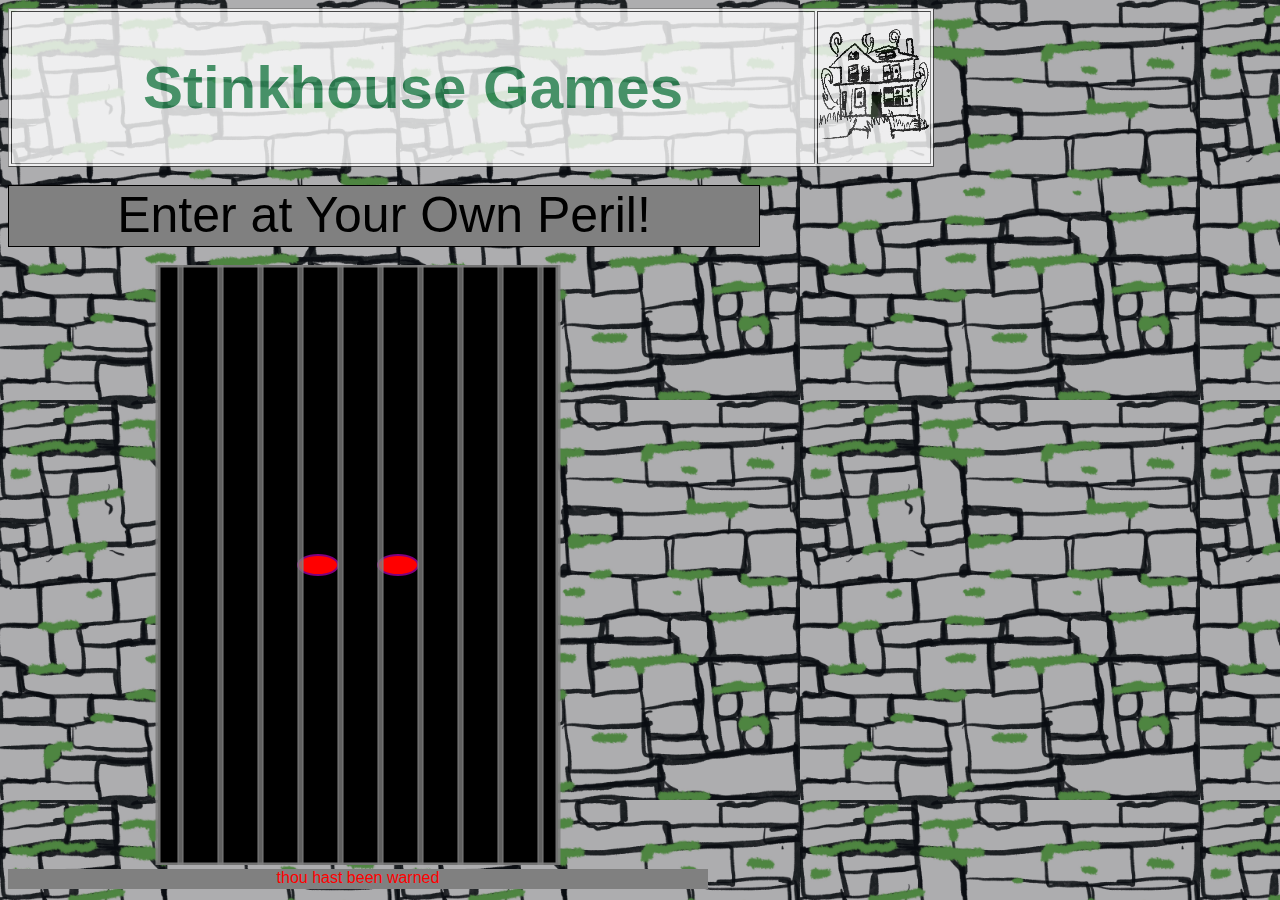
<file: index.html>
<!DOCTYPE html>
<html>
<head>
  <title>Stinkhouse Games</title>
  <link href="./resources/css/index.css" type="text/css" rel="stylesheet">
</head>
<body>
	<div class="header">
		<table class="banner", border="1">
			<td><h1>Stinkhouse Games</h1></td>
			<td><img src='resources/logos/stinkhouse_icon.png'></td>
		</table>
	</div>
	<p></p>
	<div style="
		width:750px;height:60px;border:1px solid #000;
		color:black; background-color:gray;
		font-size:50px;text-align:center;">
		Enter at Your Own Peril!
	</div>
	<p></p>
	<svg width="1000" height="600">
		<a href="home.html">
		<rect x="150" y="0" width="400" height="600"
			style="fill:black;stroke:gray;stroke-width:5;fill-opacity:1.0;stroke-opacity:0.9" />
		<ellipse cx="310" cy="300" rx="20" ry="10"
  			style="fill:red;stroke:purple;stroke-width:2" />
  		<ellipse cx="390" cy="300" rx="20" ry="10"
  			style="fill:red;stroke:purple;stroke-width:2" />
		<rect x="170" y="0" width="5" height="600"
			style="fill:gray;stroke:gray;fill-opacity:0.75"/>
		<rect x="210" y="0" width="5" height="600"
			style="fill:gray;stroke:gray;fill-opacity:0.75"/>
		<rect x="250" y="0" width="5" height="600"
			style="fill:gray;stroke:gray;fill-opacity:0.75"/>
		<rect x="290" y="0" width="5" height="600"
			style="fill:gray;stroke:gray;fill-opacity:0.75"/>
		<rect x="330" y="0" width="5" height="600"
			style="fill:gray;stroke:gray;fill-opacity:0.75"/>
		<rect x="370" y="0" width="5" height="600"
			style="fill:gray;stroke:gray;fill-opacity:0.75"/>
		<rect x="410" y="0" width="5" height="600"
			style="fill:gray;stroke:gray;fill-opacity:0.75"/>
		<rect x="450" y="0" width="5" height="600"
			style="fill:gray;stroke:gray;fill-opacity:0.75"/>
		<rect x="490" y="0" width="5" height="600"
			style="fill:gray;stroke:gray;fill-opacity:0.75"/>
		<rect x="530" y="0" width="5" height="600"
			style="fill:gray;stroke:gray;fill-opacity:0.75"/>
		</a>
	</svg>
	<div style="
		width:700px;height:20px;
		color:red; background-color:gray; text-align:center"> 
		thou hast been warned
	</div>
</body>
</html>
</file>
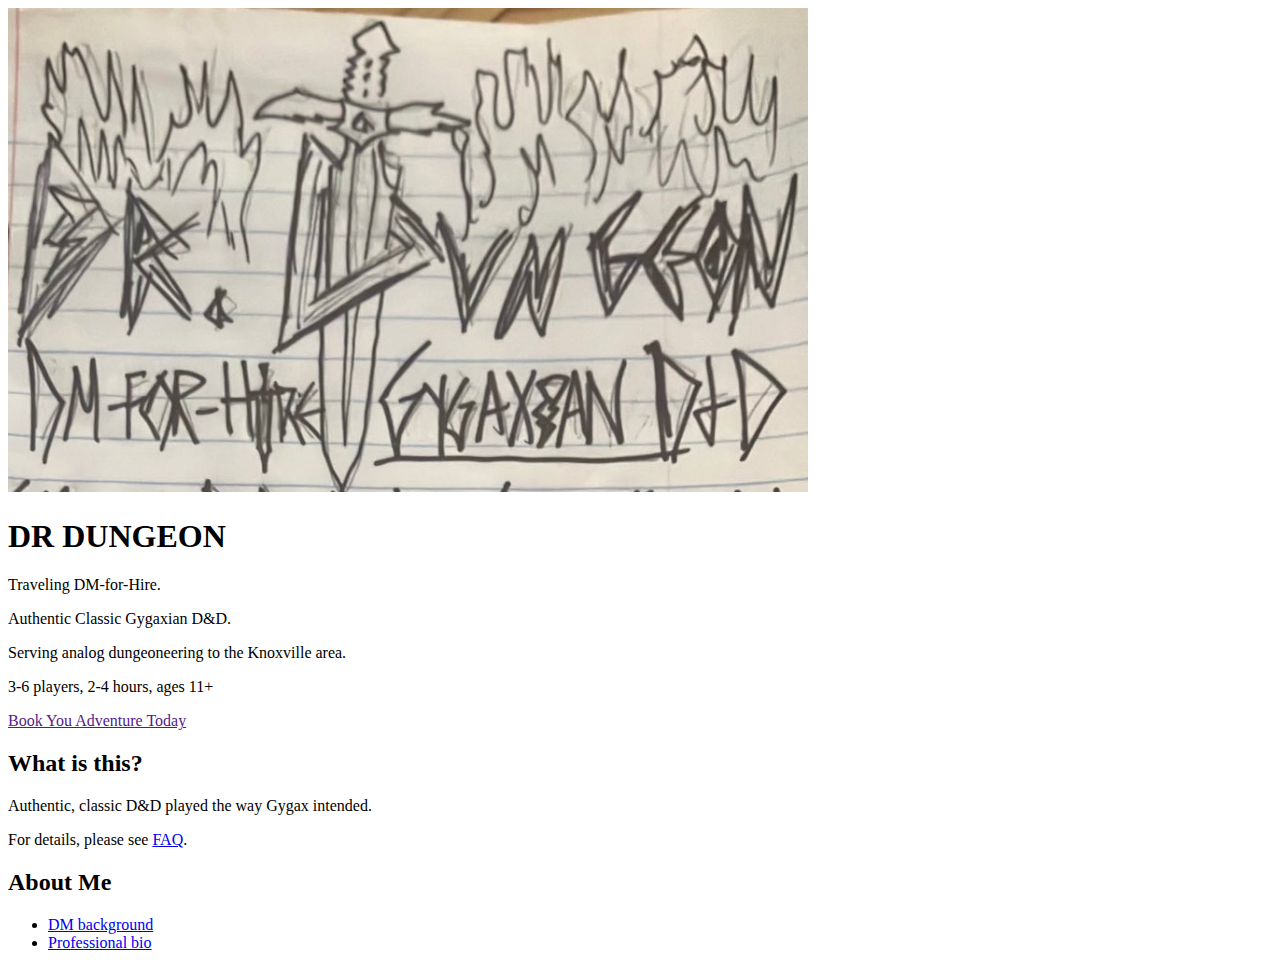
<file: drdungeon/index.html>
<!DOCTYPE html>
<html>
<head>
  <title>DR DUNGEON</title>
	<style>
		p {
			width: 800px;
			word-wrap: break-word;
		}
	</style>
</head>
<body>
<div><img src="./banner.jpg", width="800"></div>

<h1>DR DUNGEON</h1>

<p>
Traveling DM-for-Hire.
</p><p>
Authentic Classic Gygaxian D&D.
</p><p>
	Serving analog dungeoneering to the Knoxville area.
</p><p>
3-6 players, 2-4 hours, ages 11+
</p><p>
<a href="">Book You Adventure Today</a>
</p>

<h2>What is this?</h2>

<p>Authentic, classic D&D played the way Gygax intended.</p>

<p>For details, please see <a href="./faq.html">FAQ</a>.</p>

<h2>About Me</h2>

<ul>
	<li><a href="./about.html">DM background</a></li>
	<li><a href="reeceboston.com">Professional bio</a></li>
</ul>

</body>
</html>
</file>
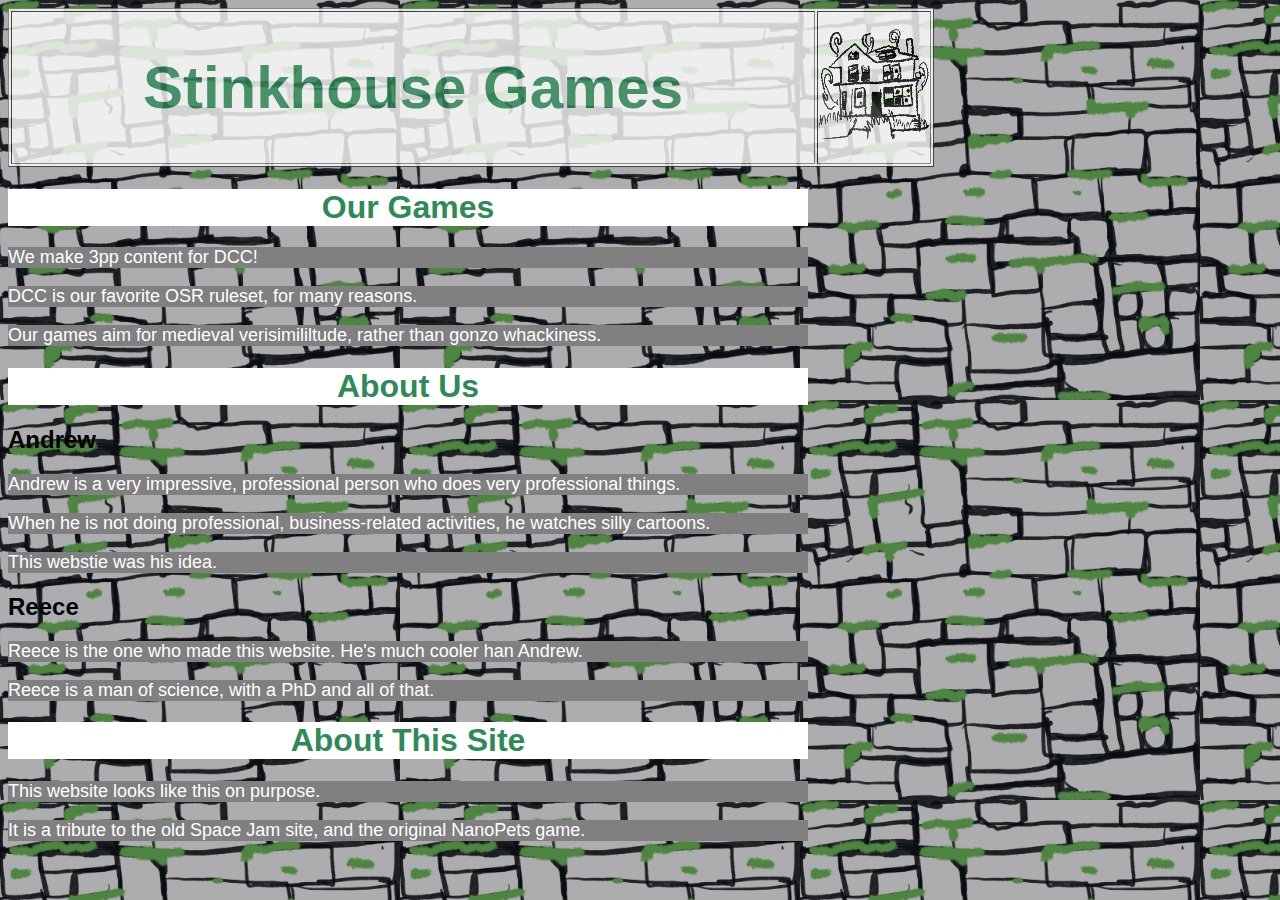
<file: about.html>
<!DOCTYPE html>
<html>
<head>
  <title>Stinkhouse Games -- About Us</title>
  <link href="./resources/css/index.css" type="text/css" rel="stylesheet">
</head>
<body>
	<div class="header">
	<a href="home.html">
		<table class="banner", border="1">
			<td><h1>Stinkhouse Games</h1></td>
			<td><img src='resources/logos/stinkhouse_icon.png'></td>
		</table>
	</a>
	</div>
	<h1>Our Games</h1>
		<p>We make 3pp content for DCC!</p>
		<p>DCC is our favorite OSR ruleset, for many reasons.</p>
		<p>Our games aim for medieval verisimililtude, rather than gonzo whackiness.</p>
	<h1>About Us</h1>
	<h2>Andrew</h2>
		<p>Andrew is a very impressive, professional person who does very professional things.<p>
		<p>When he is not doing professional, business-related activities, he watches silly cartoons.</p>
		<p>This webstie was his idea.</p>
	<h2>Reece</h2> 
		<p>Reece is the one who made this website.  He's much cooler han Andrew.</p>
		<p>Reece is a man of science, with a PhD and all of that.</p>
	<h1>About This Site</h1>
		<p>This website looks like this on purpose.</p>
		<p>It is a tribute to the old Space Jam site, and the original NanoPets game.</p>
</body>
</html>
</file>
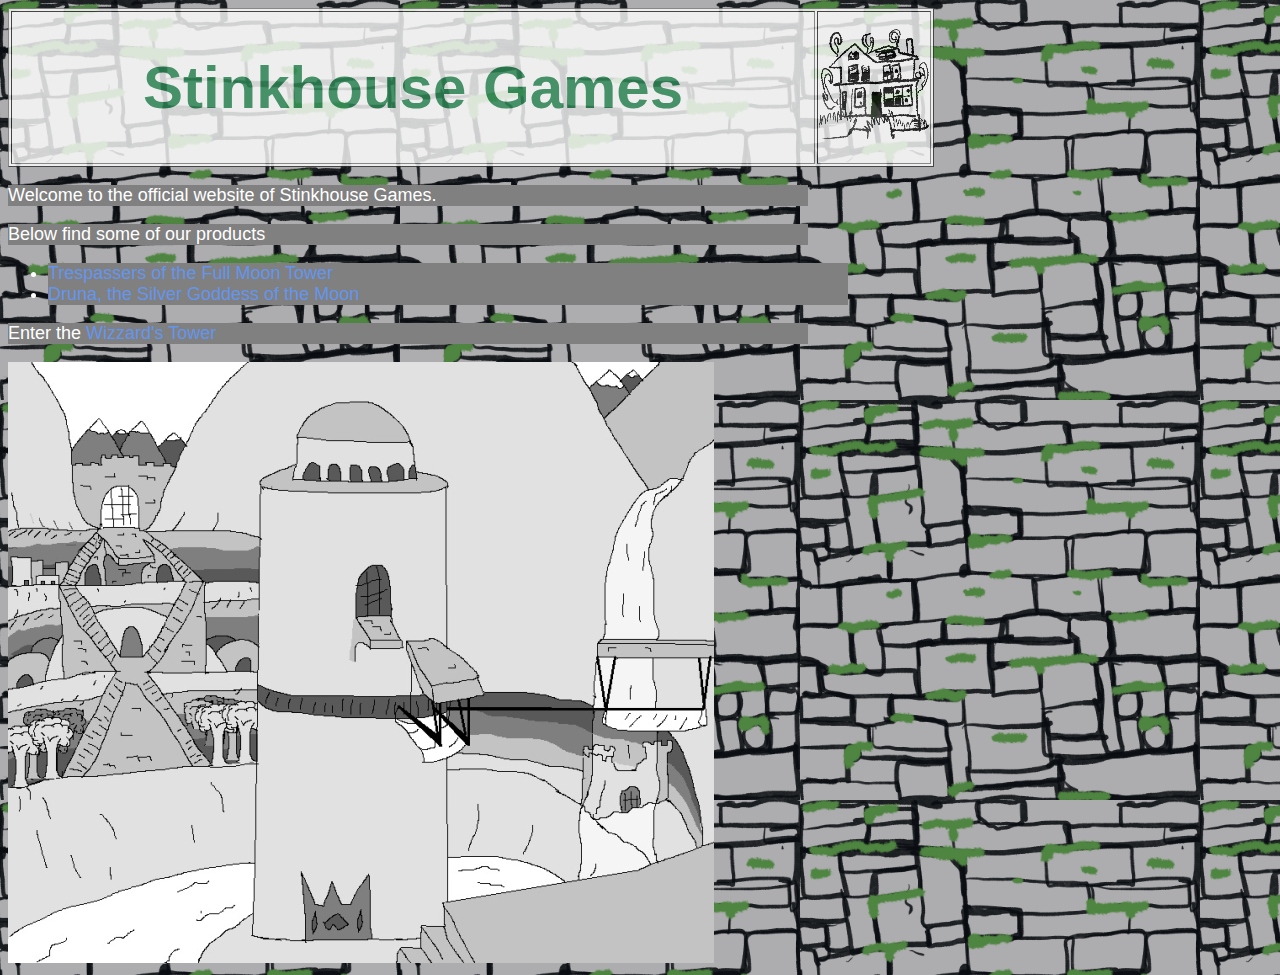
<file: home.html>
<!DOCTYPE html>
<html>
<head>
  <title>Stinkhouse Games</title>
  <link href="./resources/css/index.css" type="text/css" rel="stylesheet">
</head>
<body>
	<div class="header">
		<table class="banner", border="1">
			<td><h1>Stinkhouse Games</h1></td>
			<td><img src='resources/logos/stinkhouse_icon.png'></td>
		</table>
	</div>
	<p>Welcome to the official website of Stinkhouse Games.</p>
	<p>Below find some of our products</p>
	<ul>
	  <li><a href="https://www.drivethrurpg.com/product/352453/Trespassers-of-the-Full-Moon-Tower">Trespassers of the Full Moon Tower</a></li>
	  <li><a href="https://www.drivethrurpg.com/product/362355/Druna-the-Silver-Goddess-of-the-Moon">Druna, the Silver Goddess of the Moon</a></li>
	</ul>
	<p>Enter the <a href="wizzard.html">Wizzard's Tower</a></p>
	<img src='resources/Devils_Pot_Pass.png'>

</body>
</html>
</file>
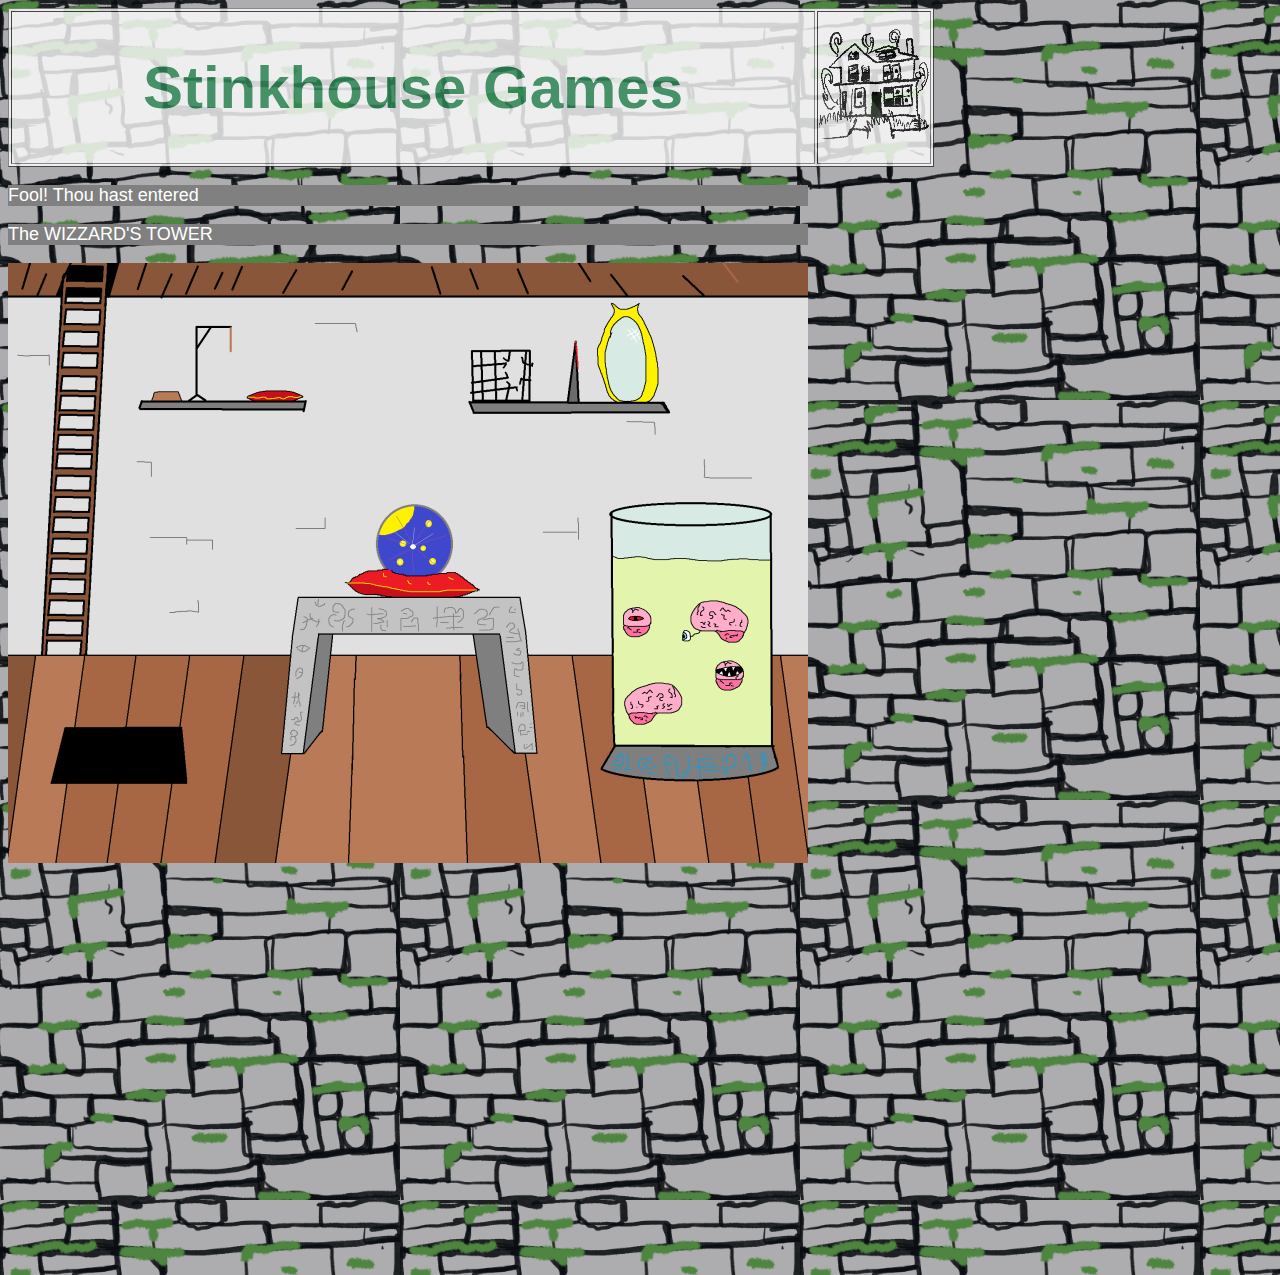
<file: wizzard.html>
<!DOCTYPE html>
<html>
<head>
  <title>Stinkhouse Games</title>
  <link href="./resources/css/index.css" type="text/css" rel="stylesheet">
</head>
<body>
	<div class="header">
		<a href="home.html">
		<table class="banner", border="1">
			<td><h1>Stinkhouse Games</h1></td>
			<td><img src='resources/logos/stinkhouse_icon.png'></td>
		</table>
		</a>
	</div>
	<p>Fool!  Thou hast entered</p>
	<p>The WIZZARD'S TOWER</p>
	<svg width=1000 height=1000>
		<image xlink:href='resources/WIZZARD.png'/>
		<a href="home.html">
			<rect x=45 y=460 width=130px height=60px style="fill:transparent;stroke:gray;stroke-width:0"/>
		</a>
		<a href="about.html">
			<circle cx=405 cy=280 r=40 style="fill:transparent;stroke:gray;stroke-width:0"/>
		</a>
	</svg>
</body>
</html>
</file>
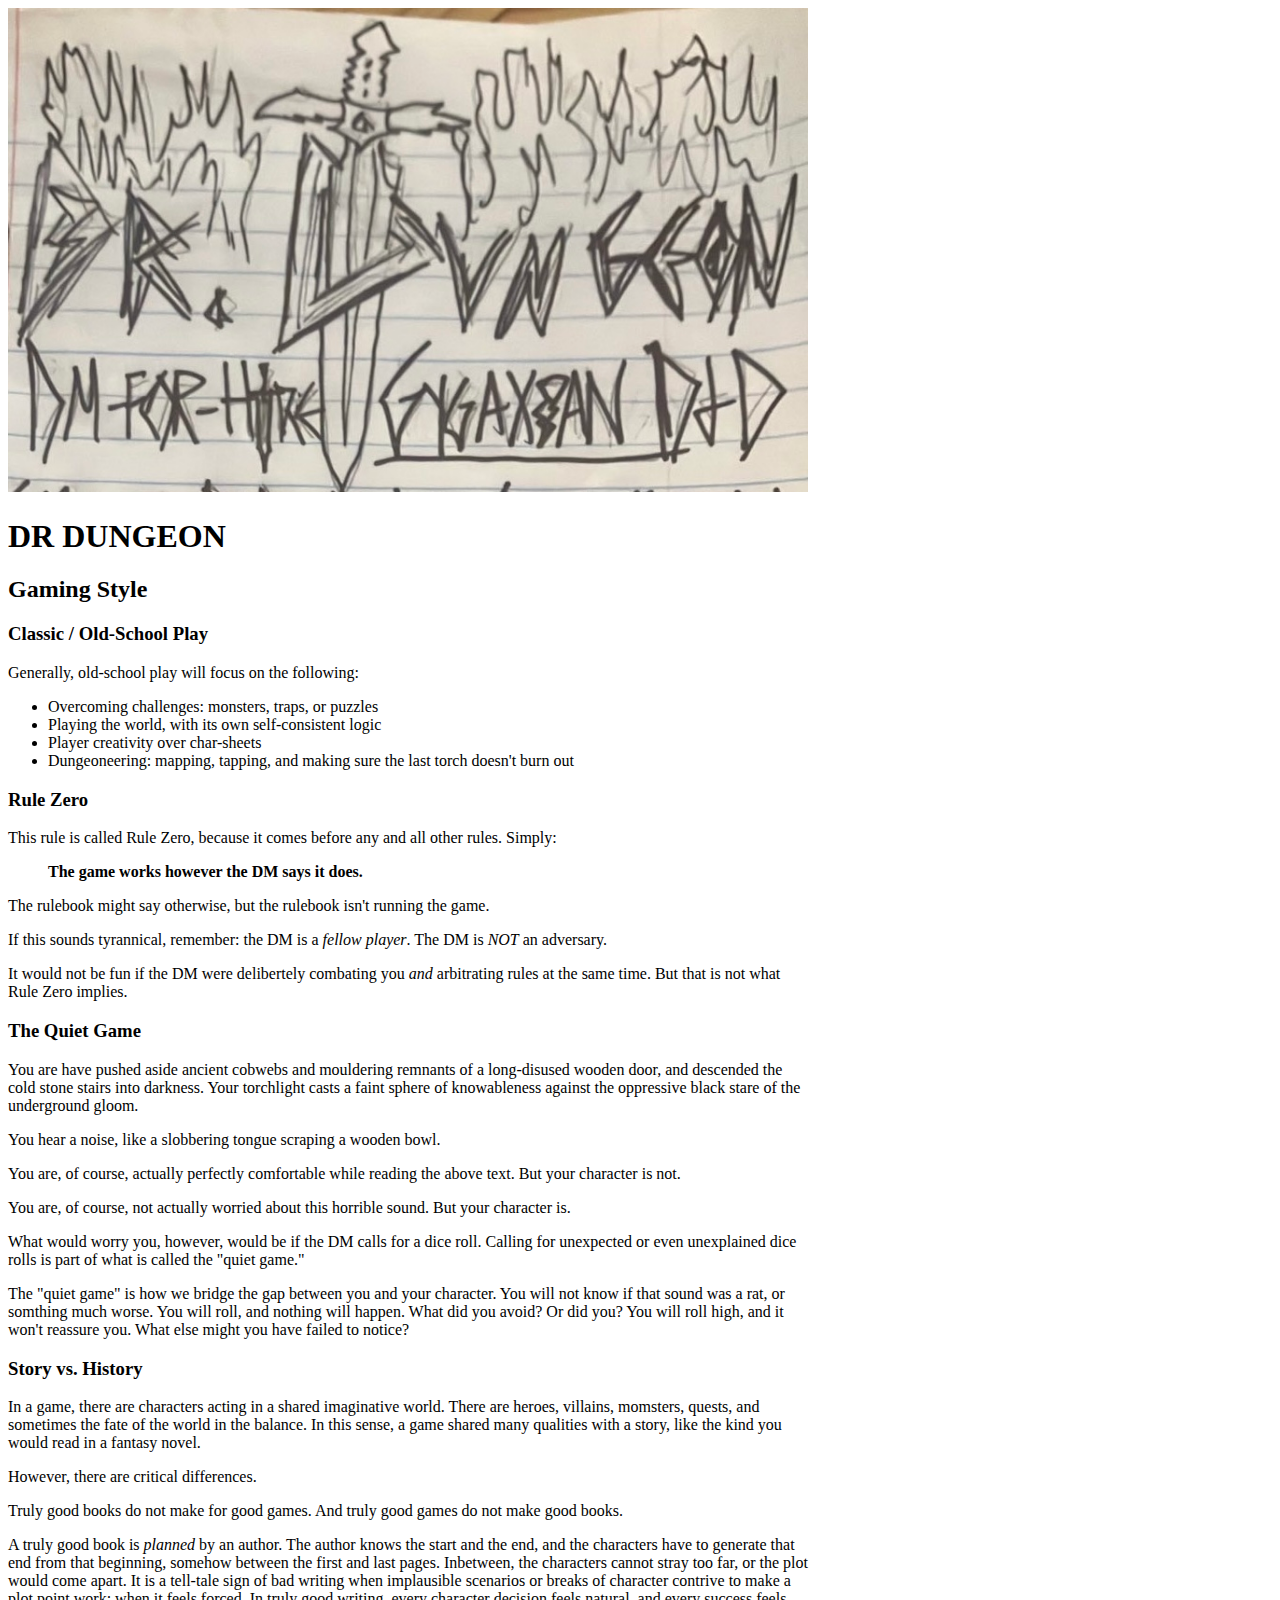
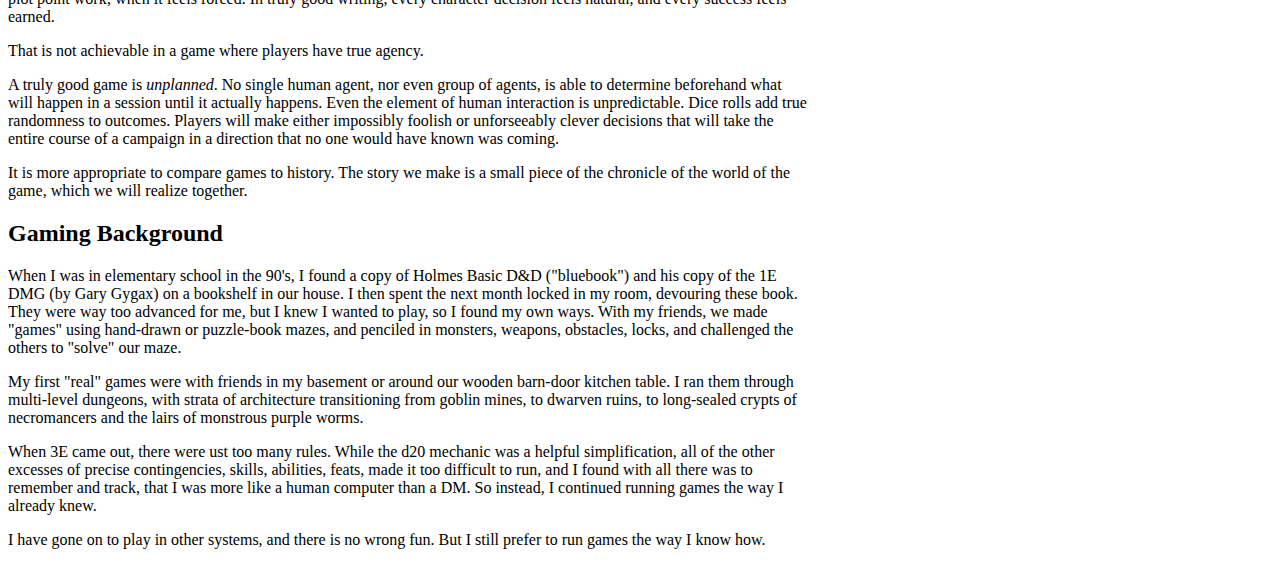
<file: drdungeon/about.html>
<!DOCTYPE html>
<html>
<head>
  <title>DR DUNGEON</title>
	<style>
		p {
			width: 800px;
			word-wrap: break-word;
		}
	</style>
</head>
<body>
<div><img src="./banner.jpg", width="800"></div>

<h1>DR DUNGEON</h1>

<h2>Gaming Style</h2>

<h3>Classic / Old-School Play</h3>
<p>
	Generally, old-school play will focus on the following:
</p><ul>
	<li>Overcoming challenges: monsters, traps, or puzzles</li>
	<li>Playing the world, with its own self-consistent logic</li>
	<li>Player creativity over char-sheets</li>
	<li>Dungeoneering: mapping, tapping, and making sure the last torch doesn't burn out</li>
</ul>

<h3>Rule Zero</h3>
<p>
	This rule is called Rule Zero, because it comes before any and all other rules.  Simply:
</p><blockquote>
	<b>The game works however the DM says it does.</b>
</blockquote><p>
	The rulebook might say otherwise, but the rulebook isn't running the game.
</p><p>
	If this sounds tyrannical, remember: the DM is a <i>fellow player</i>.  The DM is <i>NOT</i> an adversary.
</p><p>
	It would not be fun if the DM were delibertely combating you  <i>and</i> arbitrating rules at the same time.  
	But that is not what Rule Zero implies.
</p>

<h3>The Quiet Game</h3>
<p>
	You are have pushed aside ancient cobwebs and mouldering remnants of a long-disused wooden door, 
	and descended the cold stone stairs into darkness.  Your torchlight casts a faint sphere of knowableness 
	against the oppressive black stare of the underground gloom.
</p><p>
	You hear a noise, like a slobbering tongue scraping a wooden bowl.
</p><p>
	You are, of course, actually perfectly comfortable while reading the above text.  But your character is not.
</p><p> 
	You are, of course, not actually worried about this horrible sound.  But your character is.
</p><p>
	What would worry you, however, would be if the DM calls for a dice roll.  Calling for 
	unexpected or even unexplained dice rolls is part of what is called the "quiet game."
</p><p>
	The "quiet game" is how we bridge the gap between you and your character.  You will not know if that sound 
	was a rat, or somthing much worse.  You will roll, and nothing will happen.  What did you avoid?  Or did you?
	You will roll high, and it won't reassure you.  What else might you have failed to notice?
</p>

<h3>Story vs. History</h3>
<p>
	In a game, there are characters acting in a shared imaginative world.  There are heroes, villains, momsters, quests, and 
	sometimes the fate of the world in the balance.  In this sense, a game shared many qualities with a story, 
	like the kind you would read in a fantasy novel.
</p><p>
	However, there are critical differences.
</p><p>
	Truly good books do not make for good games.  And truly good games do not make good books.
</p><p>
	A truly good book is <i>planned</i> by an author.  The author knows the start and the end, and the characters have to 
	generate that end from that beginning, somehow between the first and last pages.  Inbetween, the characters cannot stray 
	too far, or the plot would come apart.  It is a tell-tale sign 
	of bad writing when implausible scenarios or breaks of character contrive to make a plot point work; when it feels forced.  
	In truly good writing, every character decision feels natural, and every success feels earned.
</p><p>
	That is not achievable in a game where players have true agency.
</p><p>
	A truly good game is <i>unplanned</i>.  No single human agent, nor even group of agents, is able to determine beforehand 
	what will happen in a session until it actually happens.  Even the element of human interaction is unpredictable.  
	Dice rolls add true randomness to outcomes.  Players will make either impossibly foolish or unforseeably clever decisions 
	that will take the entire course of a campaign in a direction that no one would have known was coming.
</p><p>
	It is more appropriate to compare games to history.  The story we make is a small piece of the chronicle of the 
	world of the game, which we will realize together.
</p>

<!-- <p>
	There is a style of gaming called a "storygame," and rulesets tailored to this style.  
	A storygame aims to create a collaborative story, like the kind you would read in a novel.  
	These stories have clear storylines, character arcs, and satisfying resolutions.  
</p><p>
	Truly good stories are <i>planned</i>.  The author knows how they start and where he wants them to go.  
	And in between, the characters cannot stray too far from the final vision.  There msut necessarily be 
	some restriction on player agency
</p>><p>
	Classic games make histories.
</p><p>
	King Harold Godwinson was the Anglo-Saxon king of England when his country was attacked by William of Normandy.  
	He marshalled his forces to battle, and met with William's forces at the Battle of Hastings.  
	Weather had destroyed much of the Norman fleet, and Harold met them in force.  This was the beginning of an excellent 
	story, of a patriotic fight for a homeland, repelling the invaders in a glorious last stand, with a satisfying and victorious ending.
	But then Harold was struck by an arrow, and he died.
</p><p>
  That is the kind of story that we make in classic gaming.
</p><p>
	While there is a kind of fun from literally applying the rulebook rules, 
	especially to contrive silly scenarios made by corner cases, my experience shows the game is 
	actually more fun if  we play as though the world were real.
</p><p> 
	The rules are only to help us adjudicate how the world responds.
</p><p>
	focuses on overcoming challenges through a combination of character ability and player skill.  
	The choices you make as a player, and the possibly lethal consequences of your choices, are what drive the game.  
	You are meant to play the world of the game <i>as</i> a world with its own self-consistent logic, and the rules 
	are there only to facilitate.  The DM is there to decide how the rules apply, or which rules apply, or to 
	make new rules for the situation.
</p><p>
	This is distinct from other styles, including storygaming and neo-trad gaming.  In storygaming, the goal is 
	not to play the world but to create a story-like narrative with clear character arcs.  In neo-trad gaming, 
	there is a stronger focus on player character ability and character builds, 
	adheres to a form of rules-as-written textualism, and considers the role of the DM to assemble published resources 
	into a working game that the players interact with to make a story.  
</p><p>
	The "quiet game" is a facet of classic play which bridges the gap between your character's mental state, 
	and your own mental state.  During exploration, the DM will often call for apparently pointless dice rolls.  
	You may roll to detect or notice a threat, or to avoid a trap, or a saving throw, and yet 
	neither failure nor success seems to have any effect.
</p><p>
	But you will never actually know.  
	Did it have no effect?  
	Did it have an effect you just haven't noticed yet?
</p><p>
	And sometimes you will know; you will fail and something bad will happen.
</p><p>
	This helps to simulates the paranoia your character feels, hyper-aware to any sound echoing 
	in the stone confines of the underworld.
</p> -->


<h2>Gaming Background</h2>
<p>
When I was in elementary school in the 90's, I found a copy of Holmes Basic D&D ("bluebook") 
and his copy of the 1E DMG (by Gary Gygax) on a bookshelf in our house. 
I then spent the next month locked in my room, devouring these book.  They were way too advanced 
for me, but I knew I wanted to play, so I found my own ways.  
With my friends, we made "games" using hand-drawn or puzzle-book mazes, and penciled in monsters, weapons, 
obstacles, locks, and challenged the others to "solve" our maze.  
</p><p>
	My first "real" games were with friends in my basement or around our wooden barn-door kitchen table.  
	I ran them through multi-level dungeons, with strata of architecture transitioning from goblin mines, 
	to dwarven ruins, to long-sealed crypts of necromancers and the lairs of monstrous purple worms.
</p><p>
	When 3E came out, there were ust too many rules.  While the d20 mechanic was a helpful simplification, 
	all of the other excesses of precise contingencies, skills, abilities, feats, made it too difficult to run, 
	and I found with all there was to remember and track, that I was more like a human computer than a DM.
	So instead, I continued running games the way I already knew. 
</p><p>
	I have gone on to play in other systems, and there is no wrong fun.  But I still prefer to run games the way I know how.
</p>

</body>
</html>
</file>
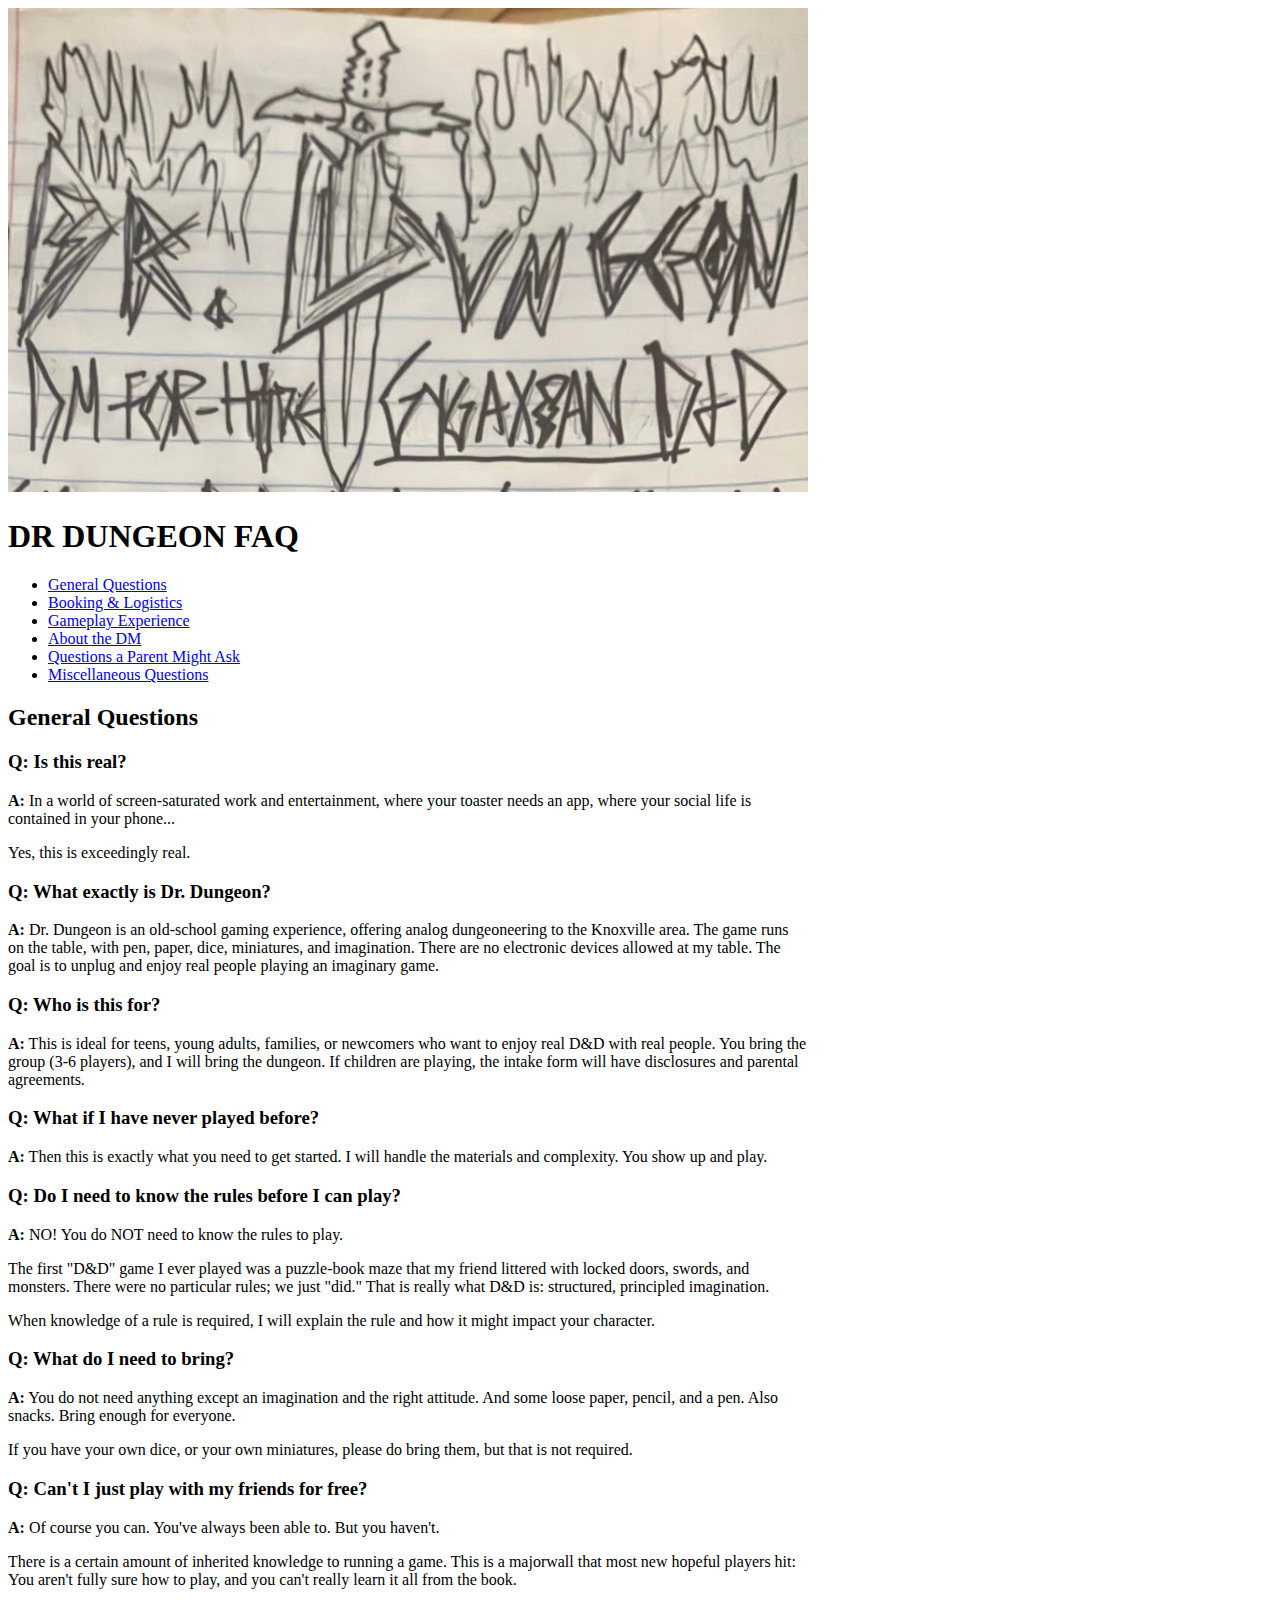
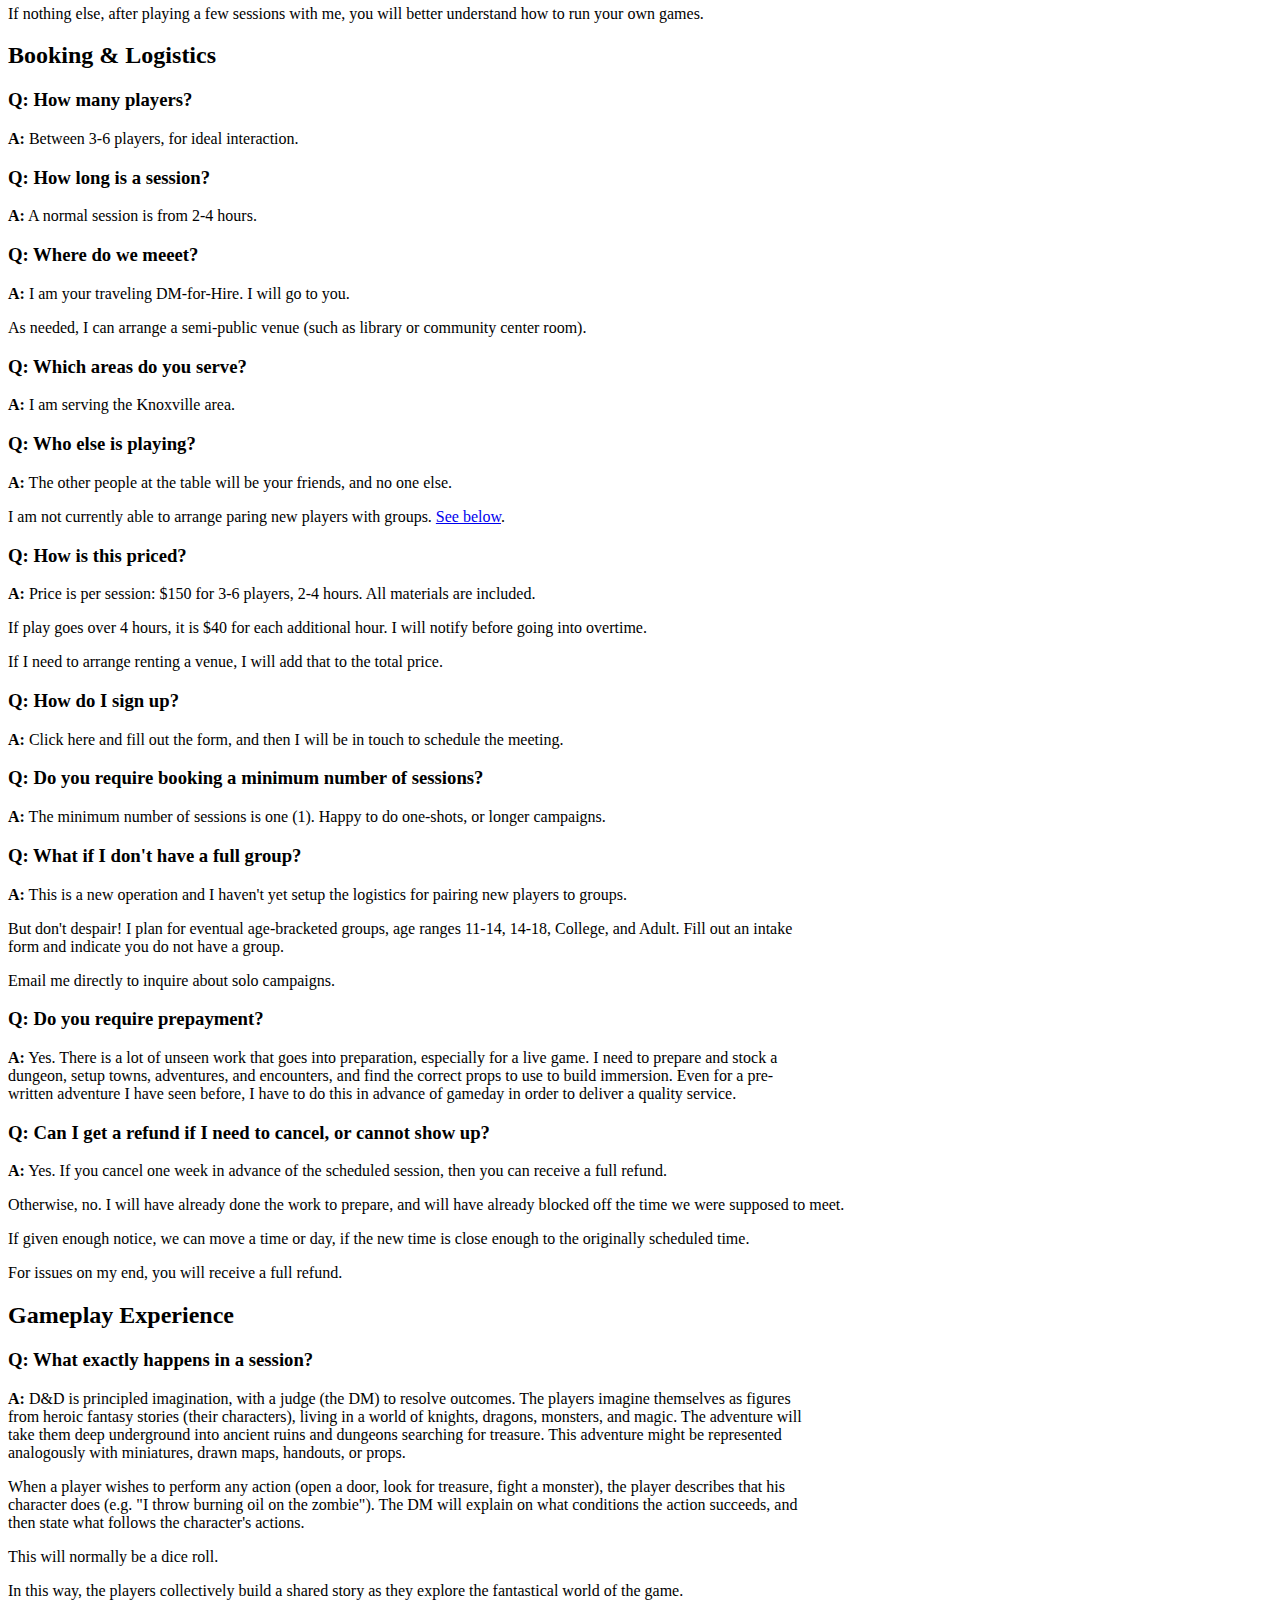
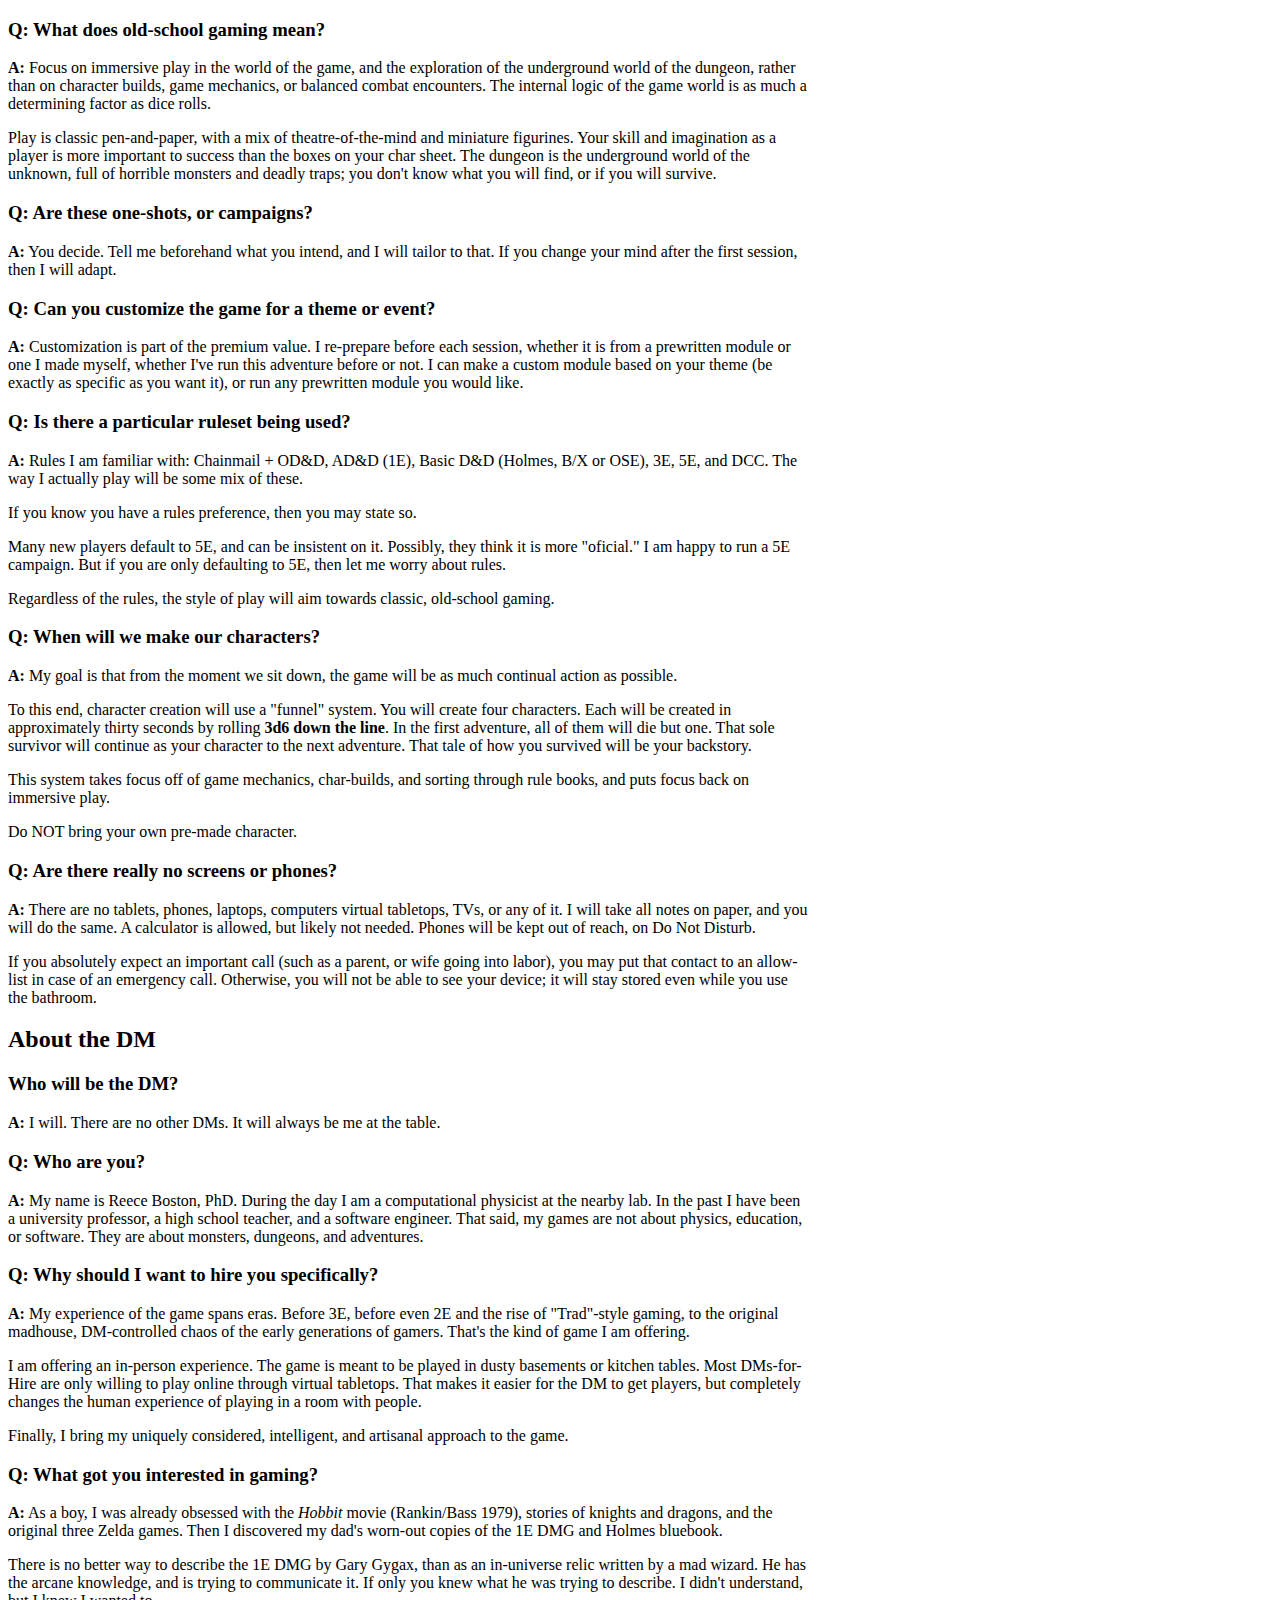
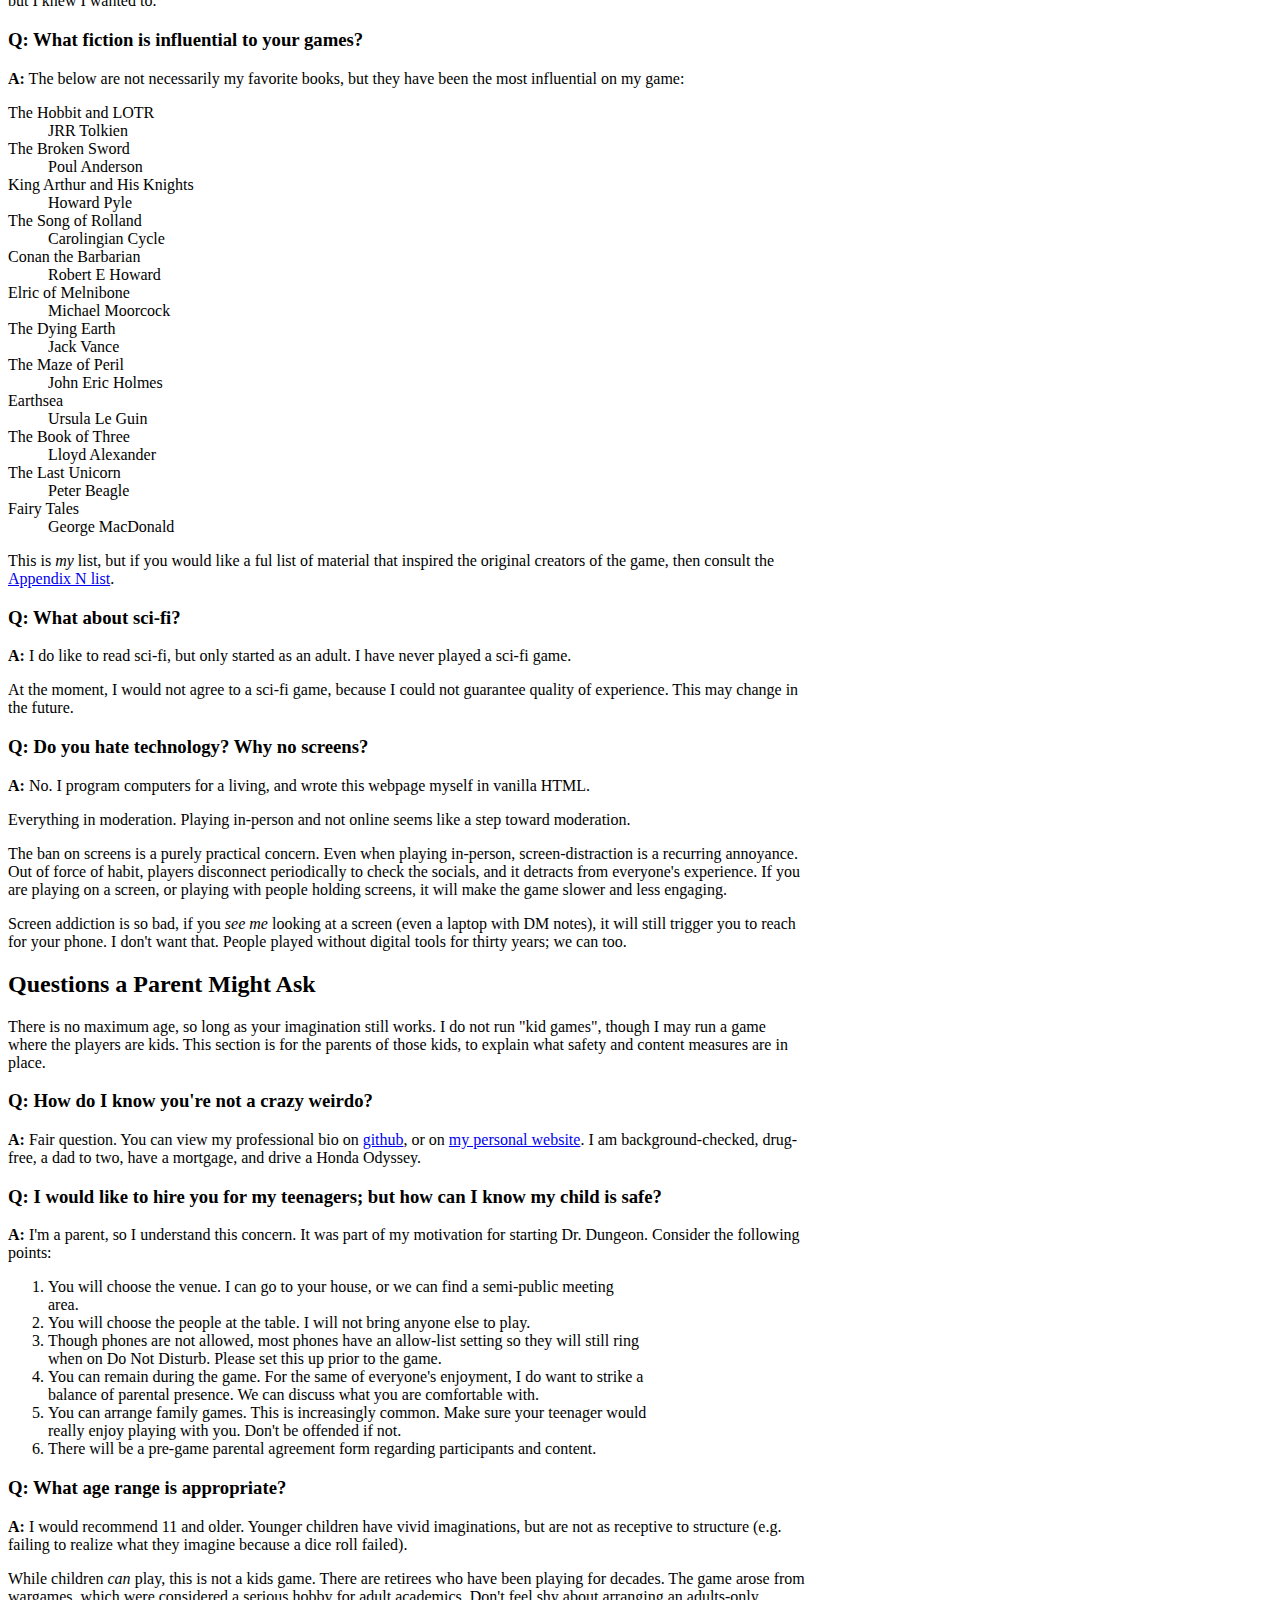
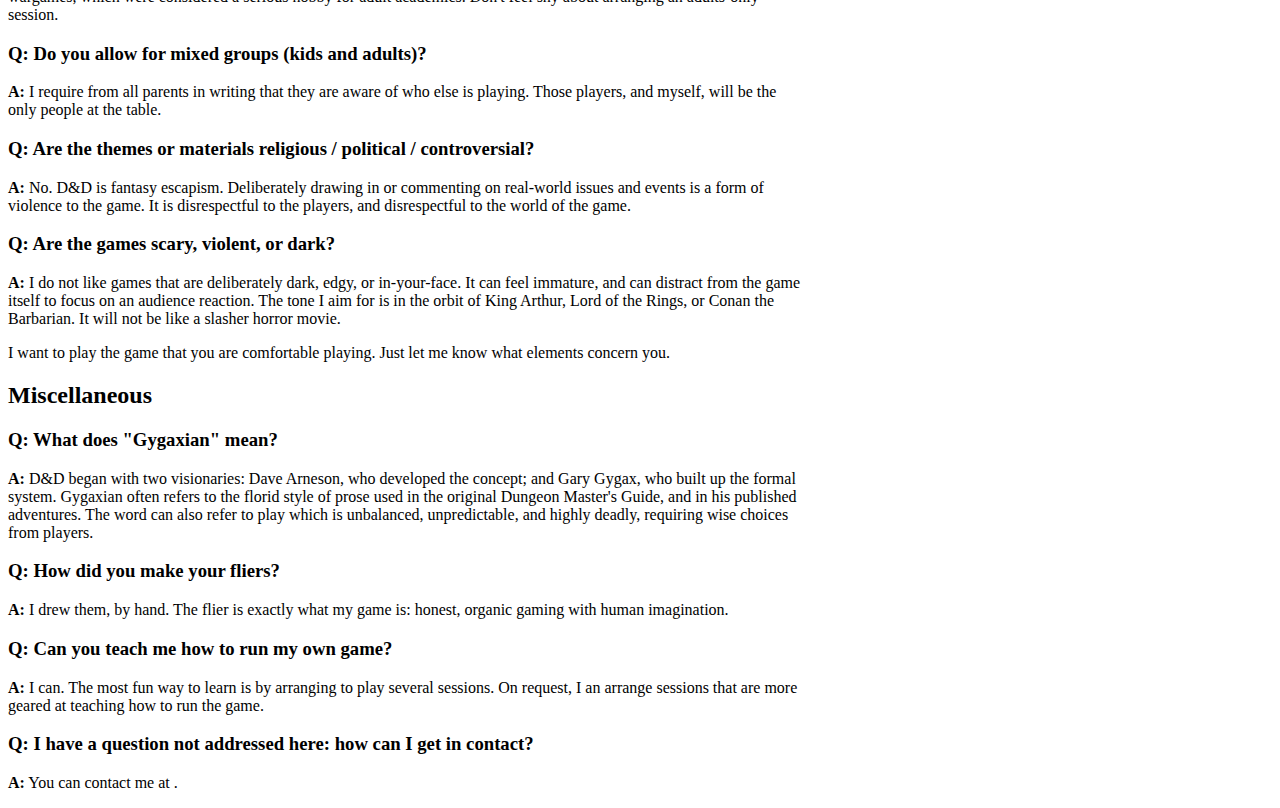
<file: drdungeon/faq.html>
<!DOCTYPE html>
<html>
<head>
  <title>DR DUNGEON FAQ</title>
	<style>
		p {
			width: 800px;
			word-wrap: break-word;
		}
	</style>
</head>
<body>
<div><img src="./banner.jpg", width="800"></div>

<h1>DR DUNGEON FAQ</h1>

<ul>
	<li><a href="#general">General Questions</a></li>
	<li><a href="#logistic">Booking & Logistics</a></li>
	<li><a href="#gameplay">Gameplay Experience</a></li>
	<li><a href="#about">About the DM</a></li>
	<li><a href="#parental">Questions a Parent Might Ask</a></li>
	<li><a href="#misc">Miscellaneous Questions</a></li>
</ul>


<!-- GENERAL QUESTIONS -->
<h2 id="general">General Questions</h2>

<h3>Q: Is this real?</h3>
<p><b>A:</b> 
In a world of screen-saturated work and entertainment, 
where your toaster needs an app, where your social life is contained in your phone... 
</p><p>
Yes, this is exceedingly real.
</p>

<h3>Q: What exactly is Dr. Dungeon?</h3>
<p><b>A:</b> 
Dr. Dungeon is an old-school gaming experience, offering analog dungeoneering to the Knoxville area.  
The game runs on the table, with pen, paper, dice, miniatures, and imagination.  
There are no electronic devices allowed at my table.  
The goal is to unplug and enjoy real people playing an imaginary game.
</p>

<h3>Q: Who is this for?</h3>
<p><b>A:</b>
This is ideal for teens, young adults, families, or newcomers who want to enjoy real D&D with real people.  
You bring the group (3-6 players), and I will bring the dungeon.  
If children are playing, the intake form will have disclosures and parental agreements.
</p>

<h3>Q: What if I have never played before?</h3>
<p><b>A:</b>
Then this is exactly what you need to get started.  I will handle the materials and complexity.  You show up and play.
</p>

<h3>Q: Do I need to know the rules before I can play?</h3>
<p><b>A:</b> 
NO!  You do NOT need to know the rules to play.
</p><p>
The first "D&D" game I ever played was a puzzle-book maze that my friend littered with locked doors, swords, and monsters. 
There were no particular rules; we just "did."  That is really what D&D is: structured, principled imagination.
</p><p>
When knowledge of a rule is required, I will explain the rule and how it might impact your character.
</p>

<h3>Q: What do I need to bring?</h3>
<p><b>A:</b> 
You do not need anything except an imagination and the right attitude.  
And some loose paper, pencil, and a pen.  Also snacks.  Bring enough for everyone.
</p><p>
If you have your own dice, or your own miniatures, please do bring them, but that is not required.
</p>

<h3>Q: Can't I just play with my friends for free?</h3>
<p><b>A:</b>
Of course you can.  You've always been able to.  But you haven't.
</p><p>
There is a certain amount of inherited knowledge to running a game.  
This is a majorwall that most new hopeful players hit: 
You aren't fully sure how to play, and you can't really learn it all from the book.
</p><p>
If nothing else, after playing a few sessions with me, you will better understand how to run your own games.
</p>


<!-- BOOKING AND LOGISTICS -->
<h2 id="logistic">Booking & Logistics</h2>

<h3>Q: How many players?</h3>
<p><b>A:</b> 
Between 3-6 players, for ideal interaction.
</p>

<h3>Q: How long is a session?</h3>
<p><b>A:</b> 
A normal session is from 2-4 hours.
</p>

<h3>Q: Where do we meeet?</h3>
<p><b>A:</b> 
I am your traveling DM-for-Hire.  I will go to you.
</p><p>
As needed, I can arrange a semi-public venue (such as library or community center room).
</p>

<h3>Q: Which areas do you serve?</h3>
<p><b>A:</b>
I am serving the Knoxville area.  
</p>

<h3>Q: Who else is playing?</h3>
<p><b>A:</b>
	The other people at the table will be your friends, and no one else.
</p><p>
	I am not currently able to arrange paring new players with groups.  <a href="#solo">See below</a>.
</p>

<h3>Q: How is this priced?</h3>
<p><b>A:</b>
Price is per session: $150 for 3-6 players, 2-4 hours.  All materials are included.
</p><p>
If play goes over 4 hours, it is $40 for each additional hour.  
I will notify before going into overtime.
</p><p>
If I need to arrange renting a venue, I will add that to the total price.
</p>

<h3>Q: How do I sign up?</h3>
<p><b>A:</b> 
Click here and fill out the form, and then I will be in touch to schedule the meeting.
</p>

<h3>Q: Do you require booking a minimum number of sessions?</h3>
<p><b>A:</b>
The minimum number of sessions is one (1).  Happy to do one-shots, or longer campaigns.
</p>

<h3 id="solo">Q: What if I don't have a full group?</h3>
<p><b>A:</b> 
This is a new operation and I haven't yet setup the logistics for pairing new players to groups.
</p><p>  
But don't despair!  I plan for eventual age-bracketed groups, age ranges 11-14, 14-18, College, and Adult.  
Fill out an intake form and indicate you do not have a group.
</p><p>
Email me directly to inquire about solo campaigns.
</p>

<h3>Q: Do you require prepayment?</h3>
<p><b>A:</b>
Yes.  There is a lot of unseen work that goes into preparation, especially for a live game.  
I need to prepare and stock a dungeon, setup towns, adventures, and encounters, and find the correct props 
to use to build immersion.  Even for a pre-written adventure I have seen before, 
I have to do this in advance of gameday in order to deliver a quality service.
</p>

<h3>Q: Can I get a refund if I need to cancel, or cannot show up?</h3>
<p><b>A:</b>
	Yes.  If you cancel one week in advance of the scheduled session, then you can receive a full refund.
</p>
	Otherwise, no.  I will have already done the work to prepare, and 
	will have already blocked off the time we were supposed to meet.
</p><p>
	If given enough notice, we can move a time or day, if the new time is 
	close enough to the originally scheduled time.
</p><p>
	For issues on my end, you will receive a full refund.
</p>


<!-- GAMEPLAY EXPERIENCE -->
<h2 id="gameplay">Gameplay Experience</h2>

<h3>Q: What exactly happens in a session?</h3>
<p><b>A:</b>
D&D is principled imagination, with a judge (the DM) to resolve outcomes.  The players imagine themselves as 
figures from heroic fantasy stories (their characters), living in a world of knights, dragons, monsters, and magic.  
The adventure will take them deep underground into ancient ruins and dungeons searching for treasure.  
This adventure might be represented analogously with miniatures, drawn maps, handouts, or props.
</p><p>
When a player wishes to perform any action (open a door, look for treasure, fight a monster), the player describes that his character does 
(e.g. "I throw burning oil on the zombie").  The DM will explain on what conditions the action succeeds, and then state what follows 
the character's actions.
</p><p>  
This will normally be a dice roll.  
</p><p>
In this way, the players collectively build a shared story as they explore the fantastical world of the game.
</p>
<!-- <p>
However, the kind of story created in a game is not like the story you read in a book.  It is more like the story you read in history.  
Good games that are turned into books make for lousy books, and good books that are turned into games make for lousy games.  
The important difference lies in the randomness of success and failure, and in the lethal consequences of characters making poor choices.  
While in a book the good guys win and the hero always escapes just in time, in a game the entire party could fail to arrive on time, 
or the valiant knight could step on a trap plate and be crushed by a rock.  The dice give, the dice they take away.
</p> -->

<h3>Q: What does old-school gaming mean?</h3>
<p><b>A:</b> 
Focus on immersive play in the world of the game, and the exploration of the underground world of the dungeon, 
rather than on character builds, game mechanics, or balanced combat encounters.  
The internal logic of the game world is as much a determining factor as dice rolls.  
</p><p>
Play is classic pen-and-paper, with a mix of theatre-of-the-mind and miniature figurines.  
Your skill and imagination as a player is more important to success than the boxes on your char sheet.  
The dungeon is the underground world of the unknown, full of horrible monsters and deadly traps; 
you don't know what you will find, or if you will survive.
</p>

<h3>Q: Are these one-shots, or campaigns?</h3>
<p><b>A:</b> 
You decide.  Tell me beforehand what you intend, and I will tailor to that.  If you change your mind 
after the first session, then I will adapt.
</p>

<h3>Q: Can you customize the game for a theme or event?</h3>
<p><b>A:</b>
Customization is part of the premium value.  I re-prepare before each session, whether it is from a prewritten module 
or one I made myself, whether I've run this adventure before or not. 
I can make a custom module based on your theme (be exactly as specific as you want it), or 
run any prewritten module you would like.
</p>

<h3>Q: Is there a particular ruleset being used?</h3>
<p><b>A:</b>
Rules I am familiar with: Chainmail + OD&D, AD&D (1E), Basic D&D (Holmes, B/X or OSE), 3E, 5E, and DCC.  
The way I actually play will be some mix of these.  
</p><p>
If you know you have a rules preference, then you may state so.
</p><p>
Many new players default to 5E, and can be insistent on it.  
Possibly, they think it is more "oficial."  
I am happy to run a 5E campaign.  But if you are only defaulting to 5E, then let me worry about rules.
</p><p>
Regardless of the rules, the style of play will aim towards classic, old-school gaming.
</p>

<h3>Q: When will we make our characters?</h3>
<p><b>A:</b> 
My goal is that from the moment we sit down, the game will be as much continual action as possible.
</p><p>
To this end, character creation will use a "funnel" system.  You will create four characters.  
Each will be created in approximately thirty seconds by rolling <b>3d6 down the line</b>.
In the first adventure, all of them will die but one.  That sole survivor will continue as your character to the next adventure.  
That tale of how you survived will be your backstory.  
</p><p>
This system takes focus off of game mechanics, char-builds, and sorting through rule books, and puts focus back on immersive play.
</p><p>
	Do NOT bring your own pre-made character.
</p>

<h3>Q: Are there really no screens or phones?</h3>
<p><b>A:</b> 
There are no tablets, phones, laptops, computers virtual tabletops, TVs, or any of it.  
I will take all notes on paper, and you will do the same.  A calculator is allowed, but likely not needed.  
Phones will be kept out of reach, on Do Not Disturb.
</p><p>
If you absolutely expect an important call (such as a parent, or wife going into labor), 
you may put that contact to an allow-list in case of an emergency call.  
Otherwise, you will not be able to see your device; it will stay stored even while you use the bathroom.
</p>


<!-- ABOUT THE DM -->
<h2 id="about">About the DM</h2>

<h3>Who will be the DM?</h3>
<p><b>A:</b>
I will.  There are no other DMs.  It will always be me at the table.
</p>

<h3>Q: Who are you?</h3>
<p><b>A:</b> 
My name is Reece Boston, PhD. 
During the day I am a computational physicist at the nearby lab.  
<!-- I live in the Knoxville area with my wife and two children, and we are active members of a local church.   -->
In the past I have been a university professor, a high school teacher, and a software engineer.  
That said, my games are not about physics, education, or software.  They are about monsters, dungeons, and adventures.
</p>

<h3>Q: Why should I want to hire you specifically?</h3>
<p><b>A:</b> 
My experience of the game spans eras.  Before 3E, before even 2E and the rise of "Trad"-style gaming, to the original madhouse, DM-controlled 
chaos of the early generations of gamers.  That's the kind of game I am offering.
</p><p>
I am offering an in-person experience.  The game is meant to be played in dusty basements or kitchen tables.   
Most DMs-for-Hire are only willing to play online through virtual tabletops.  That makes it easier for the DM to get players, 
but completely changes the human experience of playing in a room with people.  
</p><p>
	Finally, I bring my uniquely considered, intelligent, and artisanal approach to the game.
</p>

<h3>Q: What got you interested in gaming?</h3>
<p><b>A:</b>
As a boy, I was already obsessed with the <i>Hobbit</i> movie (Rankin/Bass 1979), stories of knights and dragons, 
and the original three Zelda games.  Then I discovered my dad's worn-out copies of the 1E DMG and Holmes bluebook.
</p><p>
There is no better way to describe the 1E DMG by Gary Gygax, than as an in-universe relic written by a mad wizard.  
He has the arcane knowledge, and is trying to communicate it.  If only you knew what he was trying to describe.  
I didn't understand, but I knew I wanted to.
</p>

<h3>Q: What fiction is influential to your games?</h3>
<p><b>A:</b>
The below are not necessarily my favorite books, but they have been the most influential on my game:
</p><dl>
	<dt>The Hobbit and LOTR</dt><dd>JRR Tolkien</dd>
	<dt>The Broken Sword</dt><dd>Poul Anderson</dd>
	<dt>King Arthur and His Knights</dt><dd>Howard Pyle</dd>
	<dt>The Song of Rolland</dt><dd>Carolingian Cycle</dd>
	<dt>Conan the Barbarian</dt><dd>Robert E Howard</dd>
	<dt>Elric of Melnibone</dt><dd>Michael Moorcock</dd>
	<dt>The Dying Earth</dt><dd>Jack Vance</dd>
	<dt>The Maze of Peril</dt><dd>John Eric Holmes</dd>
	<dt>Earthsea</dt><dd>Ursula Le Guin</dd>
	<dt>The Book of Three</dt><dd>Lloyd Alexander</dd>
	<dt>The Last Unicorn</dt><dd>Peter Beagle</dd>
	<dt>Fairy Tales</dt><dd>George MacDonald</dd>
</dl><p>
This is <i>my</i> list, but if you would like a ful list of material that inspired the original creators of the game, 
then consult the <a href="http://www.digital-eel.com/blog/ADnD_reading_list.htm">Appendix N list</a>.
</p>

<h3>Q: What about sci-fi?</h3>
<p><b>A:</b>
I do like to read sci-fi, but only started as an adult.  I have never played a sci-fi game.
</p><p> 
At the moment, I would not agree to a sci-fi game, because I could not guarantee quality of experience.  
This may change in the future.
</p>

<h3>Q: Do you hate technology?  Why no screens?</h3>
<p><b>A:</b>
No.  I program computers for a living, and wrote this webpage myself in vanilla HTML.  
</p><p>
Everything in moderation.  Playing in-person and not online seems like a step toward moderation.
</p><p>
The ban on screens is a purely practical concern.  
Even when playing in-person, screen-distraction is a recurring annoyance.  
Out of force of habit, players disconnect periodically to check the socials, and it detracts from everyone's experience. 
If you are playing on a screen, or playing with people holding screens, it will make the game slower and less engaging.
</p><p>
Screen addiction is so bad, if you <i>see me</i> looking at a screen (even a laptop with DM notes), it will 
still trigger you to reach for your phone.  I don't want that.  People played without digital tools for thirty years; 
we can too.
</p>

<!-- PARENTAL -->
<h2 id="parental">Questions a Parent Might Ask</h2>
<p>
	There is no maximum age, so long as your imagination still works.  I do not run "kid games", 
	though I may run a game where the players are kids.  This section is for the parents of those kids, 
	to explain what safety and content measures are in place.
</p>

<h3>Q: How do I know you're not a crazy weirdo?</h3>
<p><b>A:</b>
Fair question.  You can view my professional bio 
on <a href="https://github.com/rboston628">github</a>, 
or on <a href="https://reeceboston.com/">my personal website</a>.  
I am background-checked, drug-free, a dad to two, have a mortgage, and drive a Honda Odyssey.  
</p>

<h3>Q: I would like to hire you for my teenagers; but how can I know my child is safe?</h3>
<p><b>A:</b>
I'm a parent, so I understand this concern.  It was part of my motivation for starting Dr. Dungeon.  
Consider the following points:
</p><ol style="width: 600px;">
	<li>You will choose the venue.  I can go to your house, or we can find a semi-public meeting area.</li>
	<li>You will choose the people at the table.  I will not bring anyone else to play.</li>
	<li>Though phones are not allowed, most phones have an allow-list setting so they will still ring 
		when on Do Not Disturb.  Please set this up prior to the game.
	</li>
	<li>You can remain during the game.  For the same of everyone's enjoyment, I do want to strike a balance 
		of parental presence.  We can discuss what you are comfortable with.
	</li>
	<li>You can arrange family games.  This is increasingly common.  
		Make sure your teenager would really enjoy playing with you.  Don't be offended if not. </li>
	<li>There will be a pre-game parental agreement form regarding participants and content.</li>
</ol>

<h3>Q: What age range is appropriate?</h3>
<p><b>A:</b>
I would recommend 11 and older.  Younger children have vivid imaginations, but are not as receptive to structure 
(e.g. failing to realize what they imagine because a dice roll failed).  
</p><p>
	While children <i>can</i> play, this is not a kids game.  There are retirees who have been playing for decades.  
	The game arose from wargames, which were considered a serious hobby for adult academics.  Don't feel shy about 
	arranging an adults-only session.
</p>

<h3>Q: Do you allow for mixed groups (kids and adults)?</h3>
<p><b>A:</b>
I require from all parents in writing that they are aware of who else is playing.  Those players, and myself, will be 
the only people at the table.
</p>

<h3>Q: Are the themes or materials religious / political / controversial?</h3>
<p><b>A:</b>
No.  D&D is fantasy escapism.  
Deliberately drawing in or commenting on real-world issues and events is a form of violence to the game.  
It is disrespectful to the players, and disrespectful to the world of the game.
</p>

<h3>Q: Are the games scary, violent, or dark?</h3>
<p><b>A:</b>
<!-- The game mimics heroic fantasy and mythology.  In heroic fantasy, heroes distinguish themselves precisely by their prowess in battle.  
The characters will be exploring underground ruins, and will encounter monstrous creatures.  It is not required they <i>fight</i> the monsters; 
in fact, it is usually smarter to try to evade monsters entirely.  But they will sometimes encounter hostile monsters with no chance of escape, 
and fighting may be their only way to survive.
</p><p>
Some "monsters" may actually be evil men lurking in the dark corners of the dungeon.  While you are not required to <i>fight</i> these 
evil characters, you will often be required to <i>stop</i> them from their sinister plans.  How you do that is really up to you.
</p><p> -->
I do not like games that are deliberately dark, edgy, or in-your-face.  It can feel immature, 
and can distract from the game itself to focus on an audience reaction.  
The tone I aim for is in the orbit of King Arthur, Lord of the Rings, or Conan the Barbarian.  It will not 
be like a slasher horror movie.
</p><p>
I want to play the game that you are comfortable playing.  Just let me know what elements concern you.
</p>


<!--MISC-->
<h2 id="misc">Miscellaneous</h2>

<h3>Q: What does "Gygaxian" mean?</h3>
<p><b>A:</b>
D&D began with two visionaries: Dave Arneson, who developed the concept; and Gary Gygax, who built up the formal system.  
Gygaxian often refers to the florid style of prose used in the original Dungeon Master's Guide, and in his published adventures.  
The word can also refer to play which is unbalanced, unpredictable, and highly deadly, requiring wise choices from players.
</p>

<h3>Q: How did you make your fliers?</h3>
<p><b>A:</b> 
I drew them, by hand.  
The flier is exactly what my game is: 
honest, organic gaming with human imagination.
</p>

<h3>Q: Can you teach me how to run my own game?</h3>
<p><b>A:</b> 
I can.  The most fun way to learn is by arranging to play several sessions.  
On request, I an arrange sessions that are more geared at teaching how to run the game.
</p>

<h3>Q: I have a question not addressed here: how can I get in contact?</h3>
<p><b>A:</b>
You can contact me at <a href="mailto:"></a>.
</p>

</body>
</html>
</file>
<file: resources/css/index.css>
* {
	font-family: Helvetica, Arial, sans-serif;
	background-image: '../StoneTileBackground.jpg';
}
 
body {
	background-image: url("../StoneTileBackground.jpg") !important;
	background-size: 400px;
	width: 800px;
}
 
h1 {
  color: SeaGreen;
  background-color: white;
	width: 800px;
  text-align: center;
}

p, 
li {
  font-size: 18px;
  color: white;
  background-color: gray;
	width: 800px;
	word-wrap: break-word;
/*  background-color: SaddleBrown; */
}
 
 
a {
  text-decoration: none;
  color: CornflowerBlue !important;
}

.header {
	text-align: right;
}

.banner {
	color: SeaGreen;
	background-color: white;
	font-size: 30px;
	opacity: 0.8;
}

.warning{
	text-align: center;
	font-size: 50px;
	font-family: serif;
	color: black;
	background-color: gray;
}
</file>
